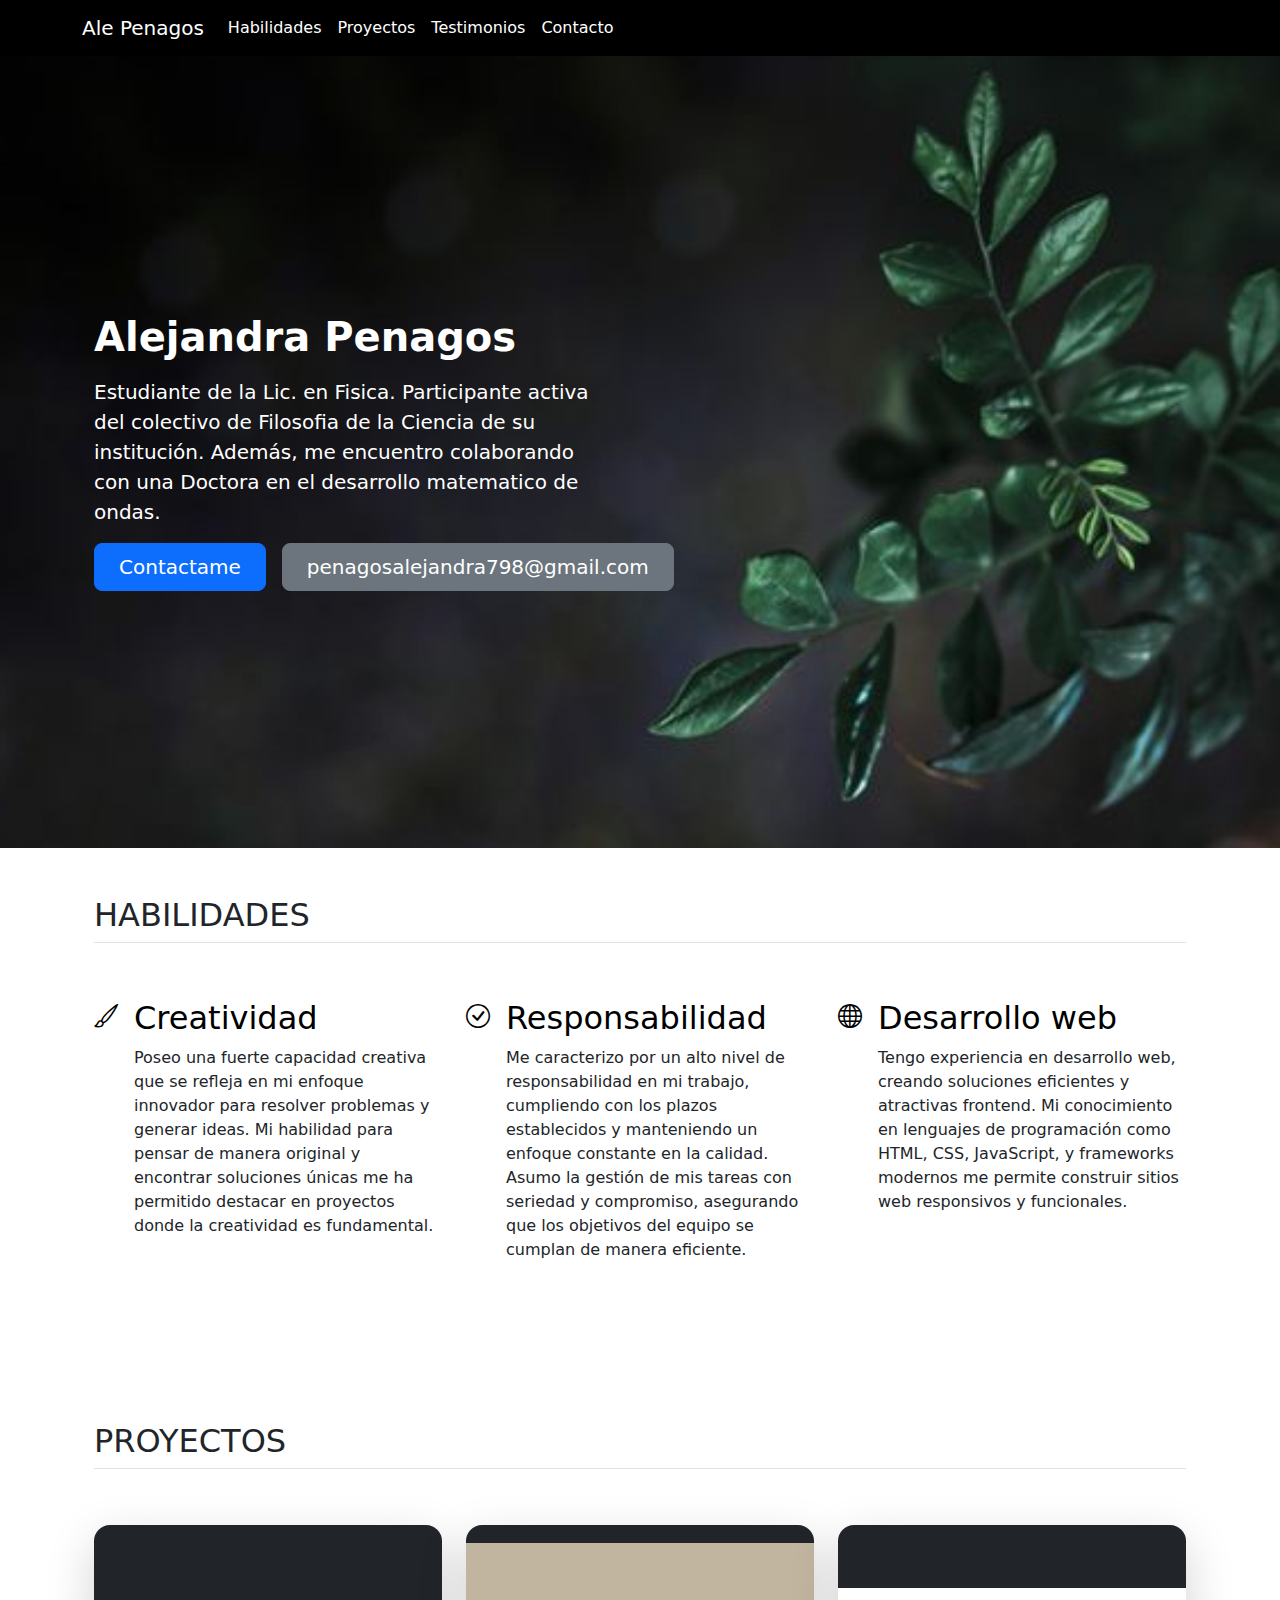
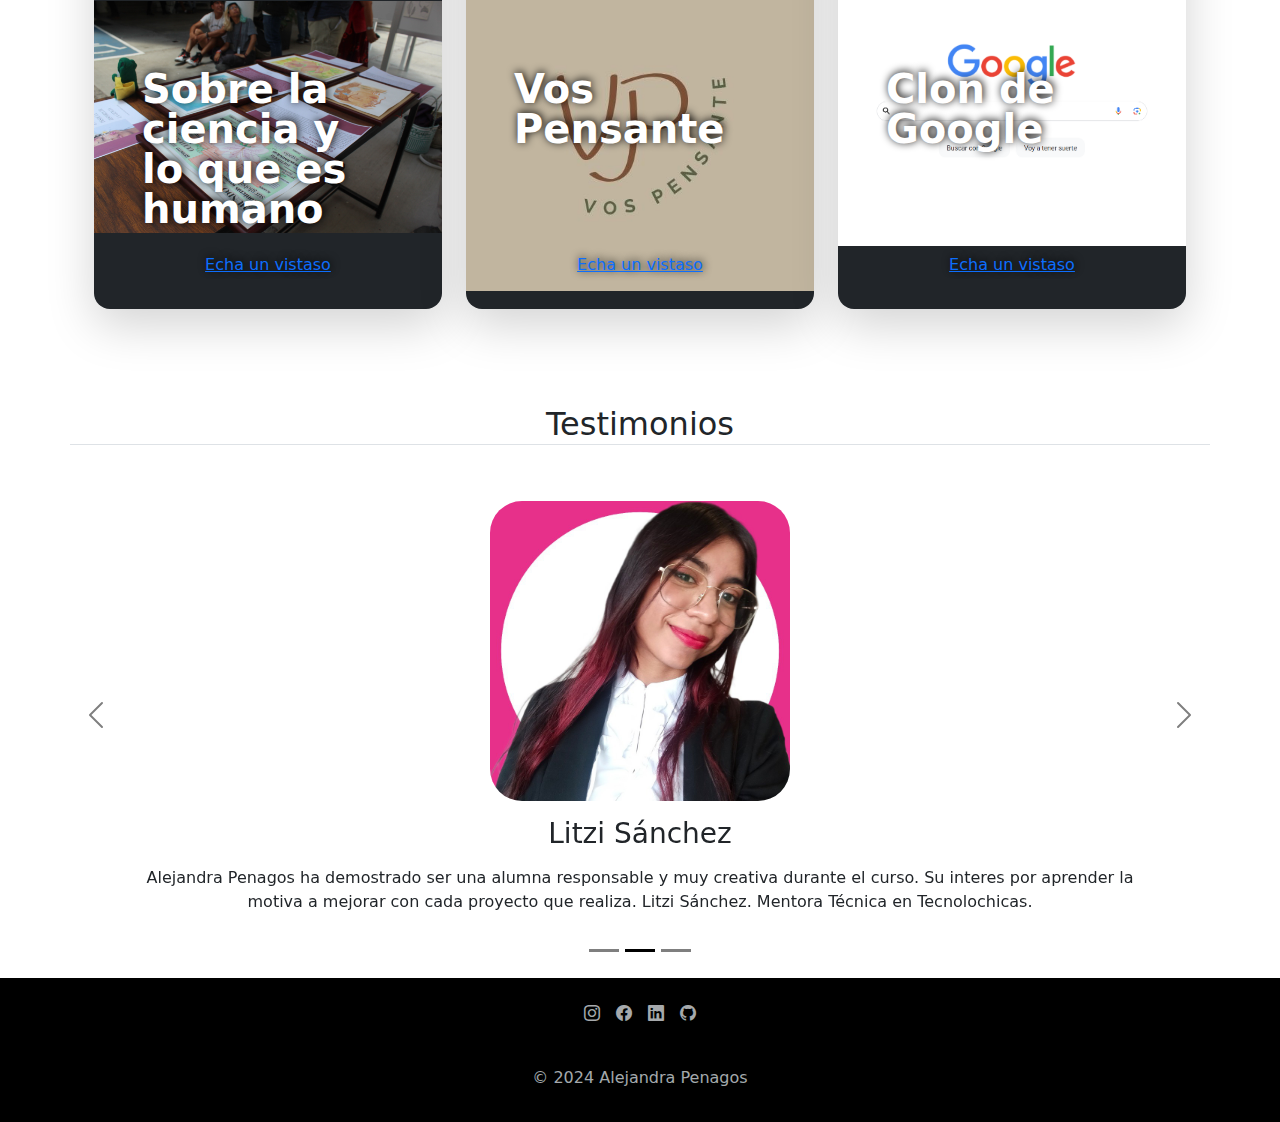
<file: index.html>
<!DOCTYPE html>
<html lang="en">

<head>
    <meta charset="UTF-8">
    <meta name="viewport" content="width=device-width, initial-scale=1.0">
    <title> Alejandra Penagos </title>
    <link href="https://cdn.jsdelivr.net/npm/bootstrap@5.3.3/dist/css/bootstrap.min.css" rel="stylesheet"
        integrity="sha384-QWTKZyjpPEjISv5WaRU9OFeRpok6YctnYmDr5pNlyT2bRjXh0JMhjY6hW+ALEwIH" crossorigin="anonymous">

    <link rel="stylesheet" href="style.css">
    <link rel="stylesheet" href="https://cdn.jsdelivr.net/npm/bootstrap-icons@1.11.3/font/bootstrap-icons.min.css">
</head>

<body>

    <header>
        <nav class="navbar navbar-expand-lg bg-black" data-bs-theme="dark">
            <div class="container">
                <a class="navbar-brand" href="#">Ale Penagos</a>
                <button class="navbar-toggler" type="button" data-bs-toggle="collapse" data-bs-target="#navbarNav"
                    aria-controls="navbarNav" aria-expanded="false" aria-label="Toggle navigation">
                    <span class="navbar-toggler-icon"></span>
                </button>
                <div class="collapse navbar-collapse" id="navbarNav">
                    <ul class="navbar-nav">
                        <li class="nav-item">
                            <a class="nav-link active" aria-current="page" href="#">Habilidades</a>
                        </li>
                        <li class="nav-item">
                            <a class="nav-link active" href="#">Proyectos</a>
                        </li>
                        <li class="nav-item">
                            <a class="nav-link active" href="#">Testimonios</a>
                        </li>
                        <li class="nav-item">
                            <a class="nav-link active" href="#">Contacto</a>
                        </li>
                    </ul>
                </div>
            </div>
        </nav>
        <link rel="shortcut icon" href="favi.jpg" type="image/x-icon">
    </header>

    <main>

        <section id="presentacion" class="container-fluid">
            <div class="container col-xxl-8 px-4 py-5">

                <div class="row flex-lg-row align-items-center g-5 py-5">

                    <div class="col-lg-6">
                        <h1 class="display-8 fw-bold text-white lh- mb-3">Alejandra Penagos
                        </h1>
                        <p class="lead text-white">Estudiante de la Lic. en Fisica. Participante activa del colectivo de
                            Filosofia
                            de
                            la Ciencia
                            de su institución. Además, me encuentro colaborando con una Doctora en el desarrollo
                            matematico
                            de ondas.
                        </p>
                        <div class="d-grid gap-2 d-md-flex justify-content-md-start">
                            <button type="button" class="btn btn-primary btn-lg px-4 me-md-2">Contactame </button>
                            <button type="button"
                                class="btn btn-secondary btn-lg px-4 text-white">penagosalejandra798@gmail.com</button>
                        </div>
                    </div>
                </div>
            </div>
        </section>

        <section class="container px-4 py-5" id="habilidades">
            <h2 class="pb-2 border-bottom">HABILIDADES</h2>
            <div class="row g-4 py-5 row-cols-1 row-cols-lg-3">
                <div class="col d-flex align-items-start">
                    <div
                        class="icon-square text-body-emphasis bg-body-primary d-inline-flex align-items-center justify-content-center fs-4 flex-shrink-0 me-3">
                        <i class="bi bi-brush"></i>
                    </div>
                    <div>
                        <h3 class="fs-2 text-body-emphasis">Creatividad</h3>
                        <p>Poseo una fuerte capacidad creativa que se refleja en mi enfoque innovador para resolver
                            problemas y generar ideas.
                            Mi habilidad para pensar de manera original y encontrar soluciones únicas
                            me ha permitido destacar en proyectos donde la creatividad es fundamental.</p>
                    </div>
                </div>
                <div class="col d-flex align-items-start">
                    <div
                        class="icon-square text-body-emphasis bg-body-primary d-inline-flex align-items-center justify-content-center fs-4 flex-shrink-0 me-3">
                        <i class="bi bi-check-circle"></i>
                    </div>
                    <div>
                        <h3 class="fs-2 text-body-emphasis">Responsabilidad</h3>
                        <p>Me caracterizo por un alto nivel de responsabilidad en mi trabajo, cumpliendo con los plazos
                            establecidos y manteniendo un enfoque constante en la calidad.
                            Asumo la gestión de mis tareas con seriedad y compromiso, asegurando que los
                            objetivos del equipo se cumplan de manera eficiente. </p>

                    </div>
                </div>
                <div class="col d-flex align-items-start">
                    <div
                        class="icon-square text-body-emphasis bg-body-primary d-inline-flex align-items-center justify-content-center fs-4 flex-shrink-0 me-3">
                        <i class="bi bi-globe"></i>
                    </div>
                    <div>
                        <h3 class="fs-2 text-body-emphasis">Desarrollo web</h3>
                        <p>Tengo experiencia en desarrollo web, creando soluciones eficientes y atractivas frontend.
                            Mi conocimiento en lenguajes de programación como HTML, CSS, JavaScript, y
                            frameworks modernos me permite construir sitios web responsivos y funcionales.</p>

                    </div>
                </div>
            </div>
        </section>

        <section class="container px-4 py-5" id="proyectos">
            <h2 class="pb-2 border-bottom">PROYECTOS</h2>

            <div class="row row-cols-1 row-cols-lg-3 align-items-stretch g-4 py-5">
                <div class="col">
                    <div id="proyecto-1"
                        class="proyecto card-cover h-100 overflow-hidden text-bg-dark rounded-4 shadow-lg">
                        <div class="d-flex flex-column h-100 p-5 pb-3 text-white text-shadow-1">
                            <h3 class="pt-5 mt-5 mb-4 display-6 lh-1 fw-bold">Sobre la ciencia y lo que es humano</h3>
                            <ul class="d-flex list-unstyled mt-auto">
                                <li class="mx-auto">

                                    <a href="https://www.facebook.com/permalink.php?story_fbid=122111951588284367&id=61558531032362"
                                        target="-blank">Echa un vistaso</a>

                                </li>

                            </ul>
                        </div>
                    </div>
                </div>

                <div class="col">
                    <div id="proyecto-2"
                        class="proyecto card-cover h-100 overflow-hidden text-bg-dark rounded-4 shadow-lg">
                        <div class="d-flex flex-column h-100 p-5 pb-3 text-white text-shadow-1">
                            <h3 class="pt-5 mt-5 mb-4 display-6 lh-1 fw-bold">Vos Pensante</h3>
                            <ul class="d-flex list-unstyled mt-auto">
                                <li class="mx-auto">

                                    <a href="https://www.facebook.com/photo/?fbid=122100748238435256&set=a.122093555594435256"
                                        target="-blank">Echa un vistaso</a>

                                </li>

                            </ul>
                        </div>
                    </div>
                </div>

                <div class="col">
                    <div id="proyecto-3"
                        class="proyecto card-cover h-100 overflow-hidden text-bg-dark rounded-4 shadow-lg">
                        <div class="d-flex flex-column h-100 p-5 pb-3 text-white text-shadow-1">
                            <h3 class="pt-5 mt-5 mb-4 display-6 lh-1 fw-bold">Clon de Google</h3>
                            <ul class="d-flex list-unstyled mt-auto">
                                <li class="mx-auto">

                                    <a href="https://clon-google-opal.vercel.app/" target="-blank">Echa un
                                        vistaso</a>

                                </li>

                            </ul>
                        </div>
                    </div>
                </div>

            </div>
        </section>

        <section id="testimonios">
            <h2 class="container text-center border-bottom">Testimonios</h2>
            <div id="myCarousel" data-bs-theme="dark" class="carousel slide mb-6" data-bs-ride="carousel">
                <!-- Indicadores son los puntitos encima que me permiten navegar por los elementos -->
                <div class="carousel-indicators">
                    <button type="button" data-bs-target="#myCarousel" data-bs-slide-to="0" class=""
                        aria-label="Slide 1"></button>
                    <button type="button" data-bs-target="#myCarousel" data-bs-slide-to="1" aria-label="Slide 2"
                        class="active" aria-current="true"></button>
                    <button type="button" data-bs-target="#myCarousel" data-bs-slide-to="2" aria-label="Slide 3"
                        class=""></button>
                </div>

                <!-- Contenido del carousel -->
                <div class="carousel-inner">


                    <div class="carousel-item active">
                        <article class="container py-5 text-center px-5">
                            <img class="rounded-5" src="assets/litzi.jpeg" height="300" alt="Litzi Sanchez">
                            <h3 class="my-3">Litzi Sánchez</h3>
                            <p>Alejandra Penagos ha demostrado ser una alumna responsable y muy creativa durante el
                                curso. Su
                                interes por aprender la motiva a mejorar con cada proyecto que realiza.
                                Litzi Sánchez.
                                Mentora Técnica en Tecnolochicas.</p>
                        </article>
                    </div>

                    <div class="carousel-item">
                        <article class="container py-5 text-center px-5">
                            <img class="rounded-5" src="assets/mau.jpg" height="300" alt="Mauricio Girón">
                            <h3 class="my-3">Mauricio Girón </h3>
                            <p>Alejandra Penagos es capaz de utilizar todos los recursos que tiene a su disposición para
                                crear ideas, conceptos y representaciones visuales de gran calidad. Es una persona
                                organizada y responsable, con una gran habilidad para interactuar en su entorno y lograr
                                que cada uno de los proyectos en los que participa y colabora se concreten sin
                                dilaciones, con total entrega, pasión y una importante visión de sabiduría práctica.
                            </p>
                        </article>
                    </div>
                    <div class="carousel-item">
                        <article class="container py-5 text-center px-5">
                            <img class="rounded-5" src="assets/edgar.jpg" height="300" alt="Mauricio Girón">
                            <h3 class="my-3">Edgar Lopez </h3>
                            <p>La capacidad de Alejandra Penagos para la búsqueda de alternativas favorables para la
                                resolutiva de diversas problemáticas ha sido uno de sus puntos fuertes. Sin duda la
                                plasticidad que posee para la creación de una convivencia sana es uno de los aspectos
                                más inspiradores que tiene.
                            </p>
                        </article>
                    </div>
                </div>

                <!-- Botones que son las flechitas para pasar de diapositiva (slide) -->
                <button class="carousel-control-prev" type="button" data-bs-target="#myCarousel" data-bs-slide="prev">
                    <span class="carousel-control-prev-icon" aria-hidden="true"></span>
                    <span class="visually-hidden">Previous</span>
                </button>
                <button class="carousel-control-next" type="button" data-bs-target="#myCarousel" data-bs-slide="next">
                    <span class="carousel-control-next-icon" aria-hidden="true"></span>
                    <span class="visually-hidden">Next</span>
                </button>
            </div>
        </section>

    </main>


    <footer id="Contacto" class="container-fluid  bg-black" data-bs-theme="dark">
        <div class="py-3">
            <ul class="nav justify-content-center  pb-3 mb-3">
                <li class="nav-item">
                    <a href="https://www.instagram.com/" target="_blank" class="nav-link px-2 text-body-secondary"> <i
                            class="bi bi-instagram"></i></a>
                </li>
                <li class="nav-item">
                    <a href="https://www.facebook.com/profile.php?id=100055276350695" target="_blank"
                        class="nav-link px-2 text-body-secondary"> <i class="bi bi-facebook"></i></a>
                </li>
                <li class="nav-item">
                    <a href="https://www.linkedin.com/in/alejandra-penagos534026281/" 
                    target="_blank" class="nav-link px-2 text-body-secondary"> <i class="bi bi-linkedin"></i></a>
                </li>
                </li>
                <li class="nav-item">
                    <a href="https://github.com/alepenagos-21" target="_blank"
                        class="nav-link px-2 text-body-secondary"> <i class="bi bi-github"></i></a>
                </li>

                </i>
            </ul>
            <p class="text-center text-body-secondary">© 2024 Alejandra Penagos</p>
        </div>
    </footer>




    <script src="https://cdn.jsdelivr.net/npm/bootstrap@5.3.3/dist/js/bootstrap.bundle.min.js"
        integrity="sha384-YvpcrYf0tY3lHB60NNkmXc5s9fDVZLESaAA55NDzOxhy9GkcIdslK1eN7N6jIeHz"
        crossorigin="anonymous"></script>
</body>

</html>
</file>
<file: style.css>
#presentacion {
    min-height: 88vh;
    height: 88vh;
    display: flex;
    justify-content: start;
    align-items: center;

    background-image: url(assets/fondo3.jpg) ;
    background-repeat: no-repeat;
    background-position: center;
    background-size: cover;
}

.proyecto {
    background-repeat: no-repeat;
    background-position: center;
    background-size: contain;
}
#proyecto-1 {
    background-image: url('assets/jornada.jpeg');
}
#proyecto-2 {
    background-image: url('assets/vos.jpg');
}
#proyecto-3{
    background-image: url('assets/clon.png');
}

.text-shadow-1 {
    text-shadow: 1px -1px 8px rgba(0, 0, 0, 1);
}
</file>
